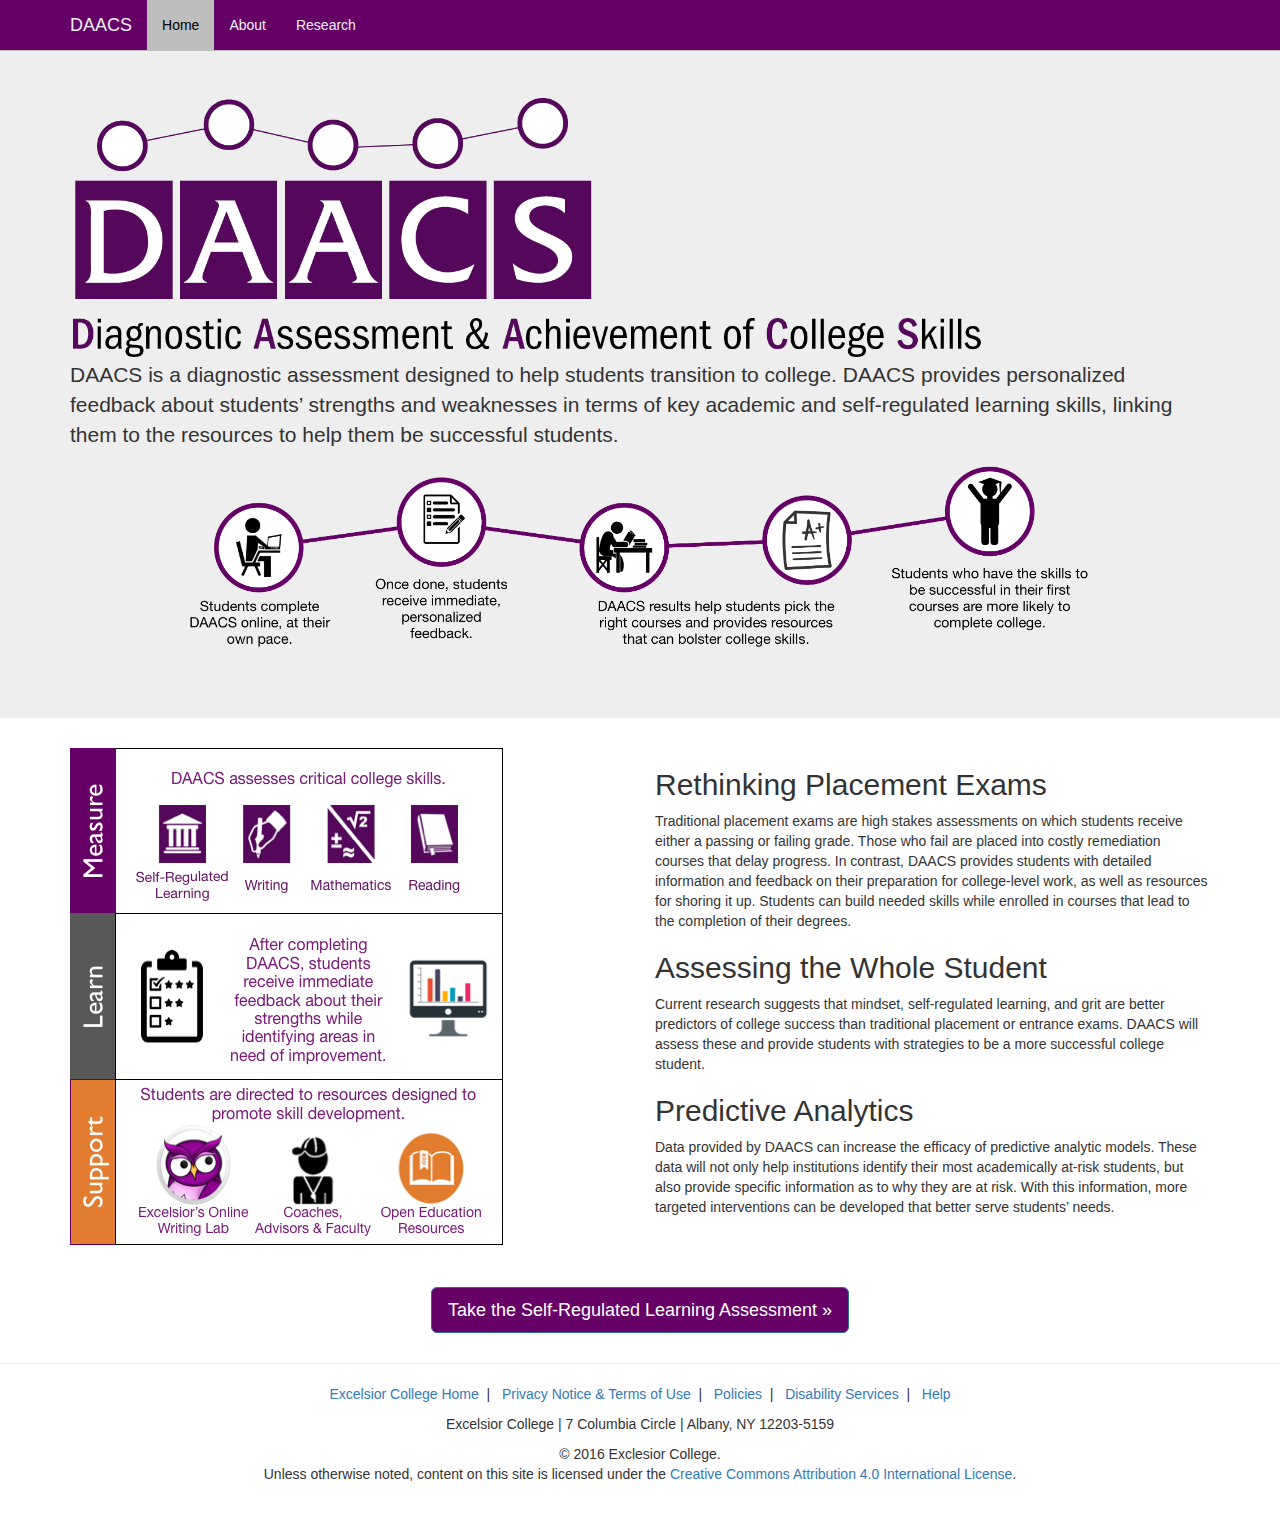
<file: docs/index.html>
<!DOCTYPE html>
<html lang="en">
  <head>
    <meta charset="utf-8">
    <meta http-equiv="X-UA-Compatible" content="IE=edge">
    <meta name="viewport" content="width=device-width, initial-scale=1">
    <!-- The above 3 meta tags *must* come first in the head; any other head content must come *after* these tags -->
    <meta name="description" content="">
    <meta name="author" content="Excelsior College">
    <link rel="icon" href="favicon.ico">

    <title>Diagnostic Assessment and Achievement of College Skills</title>

    <!-- Bootstrap core CSS -->
    <link href="css/bootstrap.min.css" rel="stylesheet">

    <!-- IE10 viewport hack for Surface/desktop Windows 8 bug -->
    <link href="css/ie10-viewport-bug-workaround.css" rel="stylesheet">

    <!-- Custom styles for this template -->
    <link href="css/jumbotron.css" rel="stylesheet">

    <!-- HTML5 shim and Respond.js for IE8 support of HTML5 elements and media queries -->
    <!--[if lt IE 9]>
      <script src="https://oss.maxcdn.com/html5shiv/3.7.2/html5shiv.min.js"></script>
      <script src="https://oss.maxcdn.com/respond/1.4.2/respond.min.js"></script>
    <![endif]-->
  </head>

  <body>

    <nav class="navbar navbar-default navbar-inverse navbar-fixed-top">
      <div class="container">
        <div class="navbar-header">
          <button type="button" class="navbar-toggle collapsed" data-toggle="collapse" data-target="#navbar" aria-expanded="false" aria-controls="navbar">
            <span class="sr-only">Toggle navigation</span>
            <span class="icon-bar"></span>
            <span class="icon-bar"></span>
            <span class="icon-bar"></span>
          </button>
          <a class="navbar-brand" href="index.html">DAACS</a>
        </div>
        <div id="navbar" class="collapse navbar-collapse">
          <ul class="nav navbar-nav">
            <li class="active"><a href="index.html">Home</a></li>
            <li><a href="about.html">About</a></li>
            <li><a href="research.html">Research</a></li>
          </ul>
        </div><!--/.nav-collapse -->
      </div>
    </nav>

    <!-- Main jumbotron for a primary marketing message or call to action -->
    <div class="jumbotron">
      <div class="container">
	    <img src='assets/DAACS_logo.png' width='80%'>
	    <p>DAACS is a diagnostic assessment designed to help students transition to college. DAACS provides personalized feedback about students’ strengths and weaknesses in terms of key academic and self-regulated learning skills, linking them to the resources to help them be successful students.</p>
         <p class='text-center'><img src='assets/DAACS_Progress.png' width='80%'></p>
     </div>
    </div>

    <div class="container">

      <div class="row">
        <div class="col-md-6">
          <img src="assets/DAACS_Side.png">
        </div>
        <div class="col-md-6">
        	<h2>Rethinking Placement Exams</h2>
<p>Traditional placement exams are high stakes assessments on which students receive either a passing or failing grade. Those who fail are placed into costly remediation courses that delay progress. In contrast, DAACS provides students with detailed information and feedback on their preparation for college-level work, as well as resources for shoring it up. Students can build needed skills while enrolled in courses that lead to the completion of their degrees.</p>

<h2>Assessing the Whole Student</h2>
<p>Current research suggests that mindset, self-regulated learning, and grit are better predictors of college success than traditional placement or entrance exams. DAACS will assess these and provide students with strategies to be a more successful college student.</p>

<h2>Predictive Analytics</h2>
<p>Data provided by DAACS can increase the efficacy of predictive analytic models. These data will not only help institutions identify their most academically at-risk students, but also provide specific information as to why they are at risk. With this information, more targeted interventions can be developed that better serve students’ needs.</p>
       </div>
	</div>
	
        <div class="row">
        	<div class="col-md-12 text-center">
        		<br/><br/>
        <p><a class="btn btn-primary btn-lg" style="background-color: #660066" href="https://excelsior.eu.qualtrics.com/SE/?SID=SV_2lrjobsqCIGU7Pv" role="button" target="_blank">Take the Self-Regulated Learning Assessment &raquo;</a></p>
        	</div>
        </div>


      </div><!-- Container -->

      <hr>

      <footer>
      	<p class="text-center">
      		         <a href="http://www.excelsior.edu">Excelsior College Home</a>&nbsp;&nbsp;|&nbsp;&nbsp;
          <a href="http://www.excelsior.edu/PrivacyNoticeTermsOfUse">Privacy Notice &amp; Terms of Use</a>&nbsp;&nbsp;|&nbsp;&nbsp;
          <a href="http://www.excelsior.edu/policies">Policies</a>&nbsp;&nbsp;|&nbsp;&nbsp;
          <a href="http://www.excelsior.edu/disability-services">Disability Services</a>&nbsp;&nbsp;|&nbsp;&nbsp;
          <a href="http://www.excelsior.edu/help">Help</a>
      	</p>
      	<p class="text-center">
      	  Excelsior College | 7 Columbia Circle | Albany, NY 12203-5159<br />
      	</p>
        <p class="text-center">© 2016 Exclesior College.<br/>Unless otherwise noted, content on this site is licensed under the <a rel="license" href="http://creativecommons.org/licenses/by/4.0/">Creative Commons Attribution 4.0 International License</a>.</p>
      </footer>
  

    <!-- Bootstrap core JavaScript
    ================================================== -->
    <!-- Placed at the end of the document so the pages load faster -->
    <script src="https://ajax.googleapis.com/ajax/libs/jquery/1.11.3/jquery.min.js"></script>
    <script>window.jQuery || document.write('<script src="js/jquery.min.js"><\/script>')</script>
    <script src="js/bootstrap.min.js"></script>
    <!-- IE10 viewport hack for Surface/desktop Windows 8 bug -->
    <script src="js/ie10-viewport-bug-workaround.js"></script>
  </body>
</html>
</file>
<file: docs/css/jumbotron.css>
/* Move down content because we have a fixed navbar that is 50px tall */
body {
  padding-top: 50px;
  padding-bottom: 20px;
}


.vcenter {
    display: inline-block;
    vertical-align: middle;
    float: none;
}

 /* http://work.smarchal.com/twbscolor/css/660066fdc82fe0e0e05858580 */
 
.navbar-default {
  background-color: #660066;
  border-color: #bebebe;
}
.navbar-default .navbar-brand {
  color: #ecf0f1;
}
.navbar-default .navbar-brand:hover,
.navbar-default .navbar-brand:focus {
  color: #fdc82f;
}
.navbar-default .navbar-text {
  color: #ecf0f1;
}
.navbar-default .navbar-nav > li > a {
  color: #ecf0f1;
}
.navbar-default .navbar-nav > li > a:hover,
.navbar-default .navbar-nav > li > a:focus {
  color: #fdc82f;
}
.navbar-default .navbar-nav > .active > a,
.navbar-default .navbar-nav > .active > a:hover,
.navbar-default .navbar-nav > .active > a:focus {
  color: #000000;
  background-color: #bebebe;
}
.navbar-default .navbar-nav > .open > a,
.navbar-default .navbar-nav > .open > a:hover,
.navbar-default .navbar-nav > .open > a:focus {
  color: #fdc82f;
  background-color: #bebebe;
}
.navbar-default .navbar-toggle {
  border-color: #bebebe;
}
.navbar-default .navbar-toggle:hover,
.navbar-default .navbar-toggle:focus {
  background-color: #bebebe;
}
.navbar-default .navbar-toggle .icon-bar {
  background-color: #ecf0f1;
}
.navbar-default .navbar-collapse,
.navbar-default .navbar-form {
  border-color: #ecf0f1;
}
.navbar-default .navbar-link {
  color: #ecf0f1;
}
.navbar-default .navbar-link:hover {
  color: #fdc82f;
}

@media (max-width: 767px) {
  .navbar-default .navbar-nav .open .dropdown-menu > li > a {
    color: #ecf0f1;
  }
  .navbar-default .navbar-nav .open .dropdown-menu > li > a:hover,
  .navbar-default .navbar-nav .open .dropdown-menu > li > a:focus {
    color: #fdc82f;
  }
  .navbar-default .navbar-nav .open .dropdown-menu > .active > a,
  .navbar-default .navbar-nav .open .dropdown-menu > .active > a:hover,
  .navbar-default .navbar-nav .open .dropdown-menu > .active > a:focus {
    color: #fdc82f;
    background-color: #585858;
  }
}
</file>
<file: docs/css/ie10-viewport-bug-workaround.css>
/*!
 * IE10 viewport hack for Surface/desktop Windows 8 bug
 * Copyright 2014-2015 Twitter, Inc.
 * Licensed under MIT (https://github.com/twbs/bootstrap/blob/master/LICENSE)
 */

/*
 * See the Getting Started docs for more information:
 * http://getbootstrap.com/getting-started/#support-ie10-width
 */
@-webkit-viewport { width: device-width; }
@-moz-viewport    { width: device-width; }
@-ms-viewport     { width: device-width; }
@-o-viewport      { width: device-width; }
@viewport         { width: device-width; }
</file>
